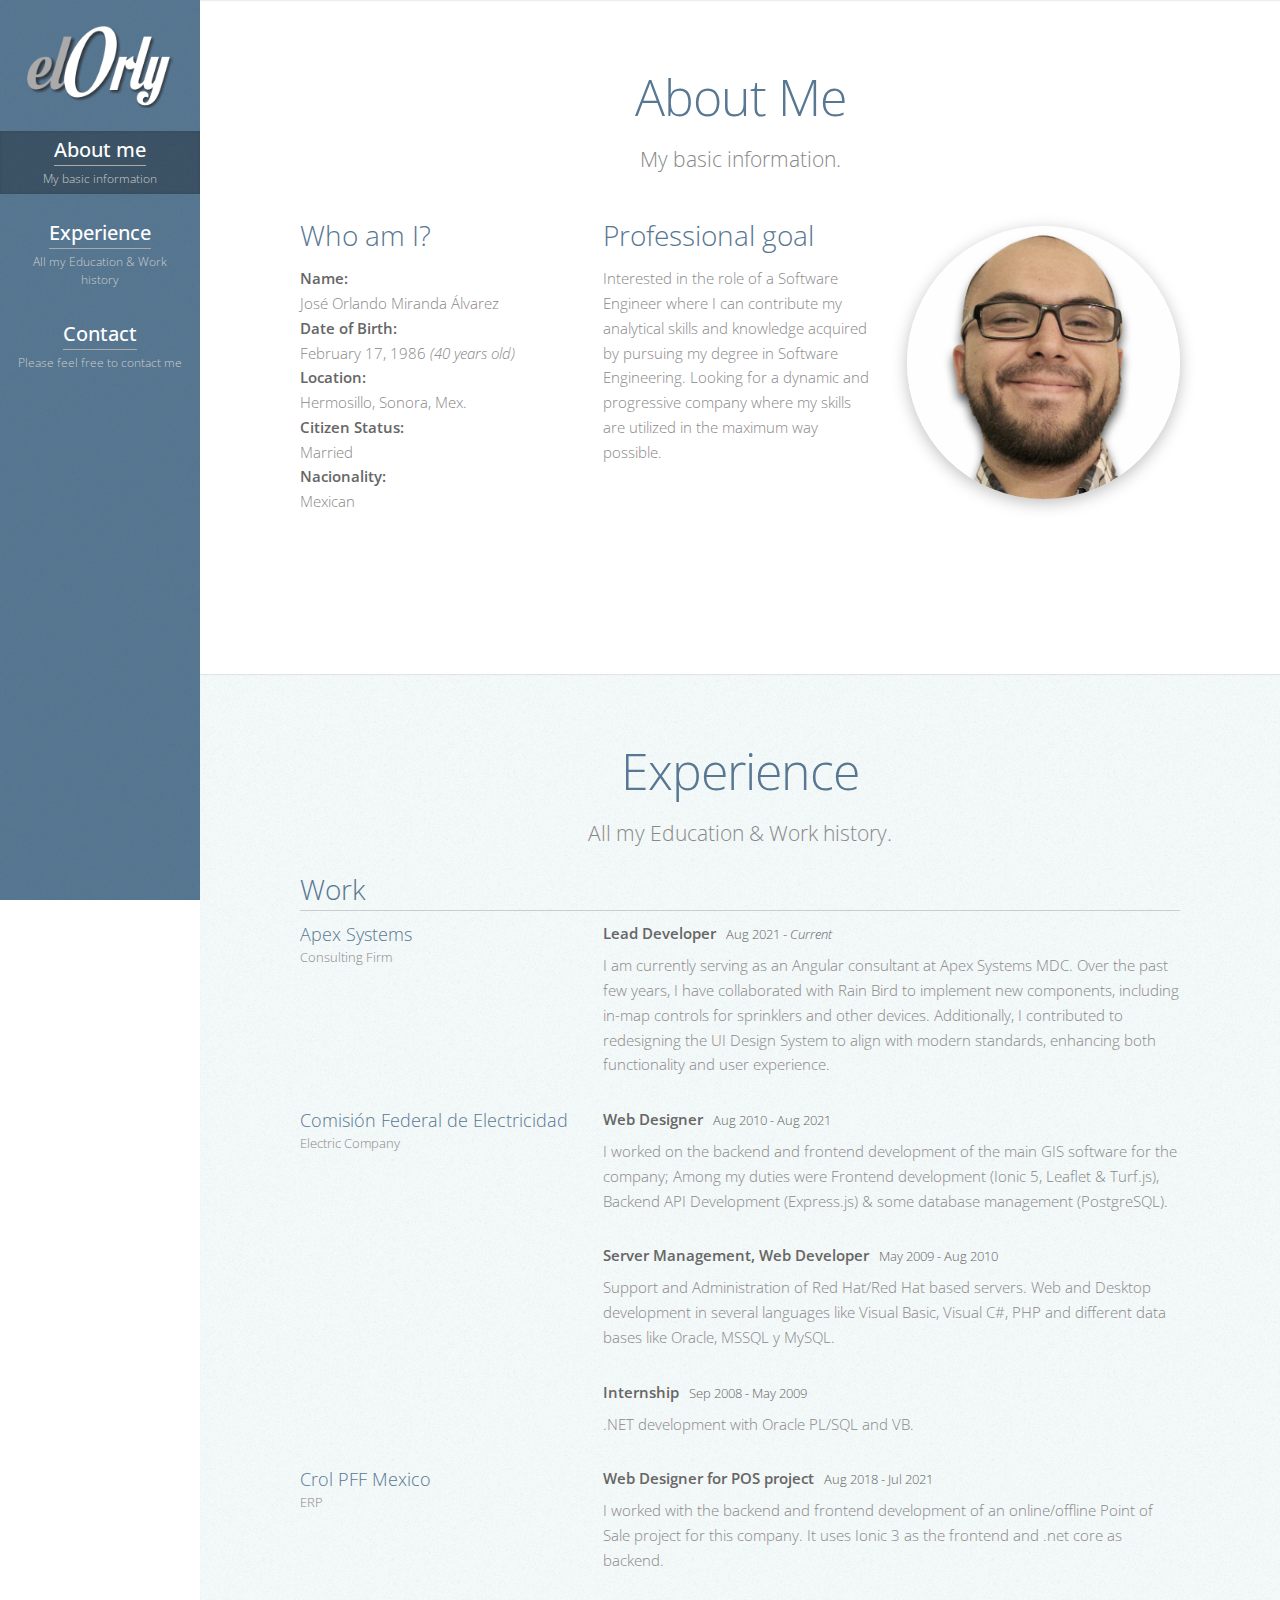
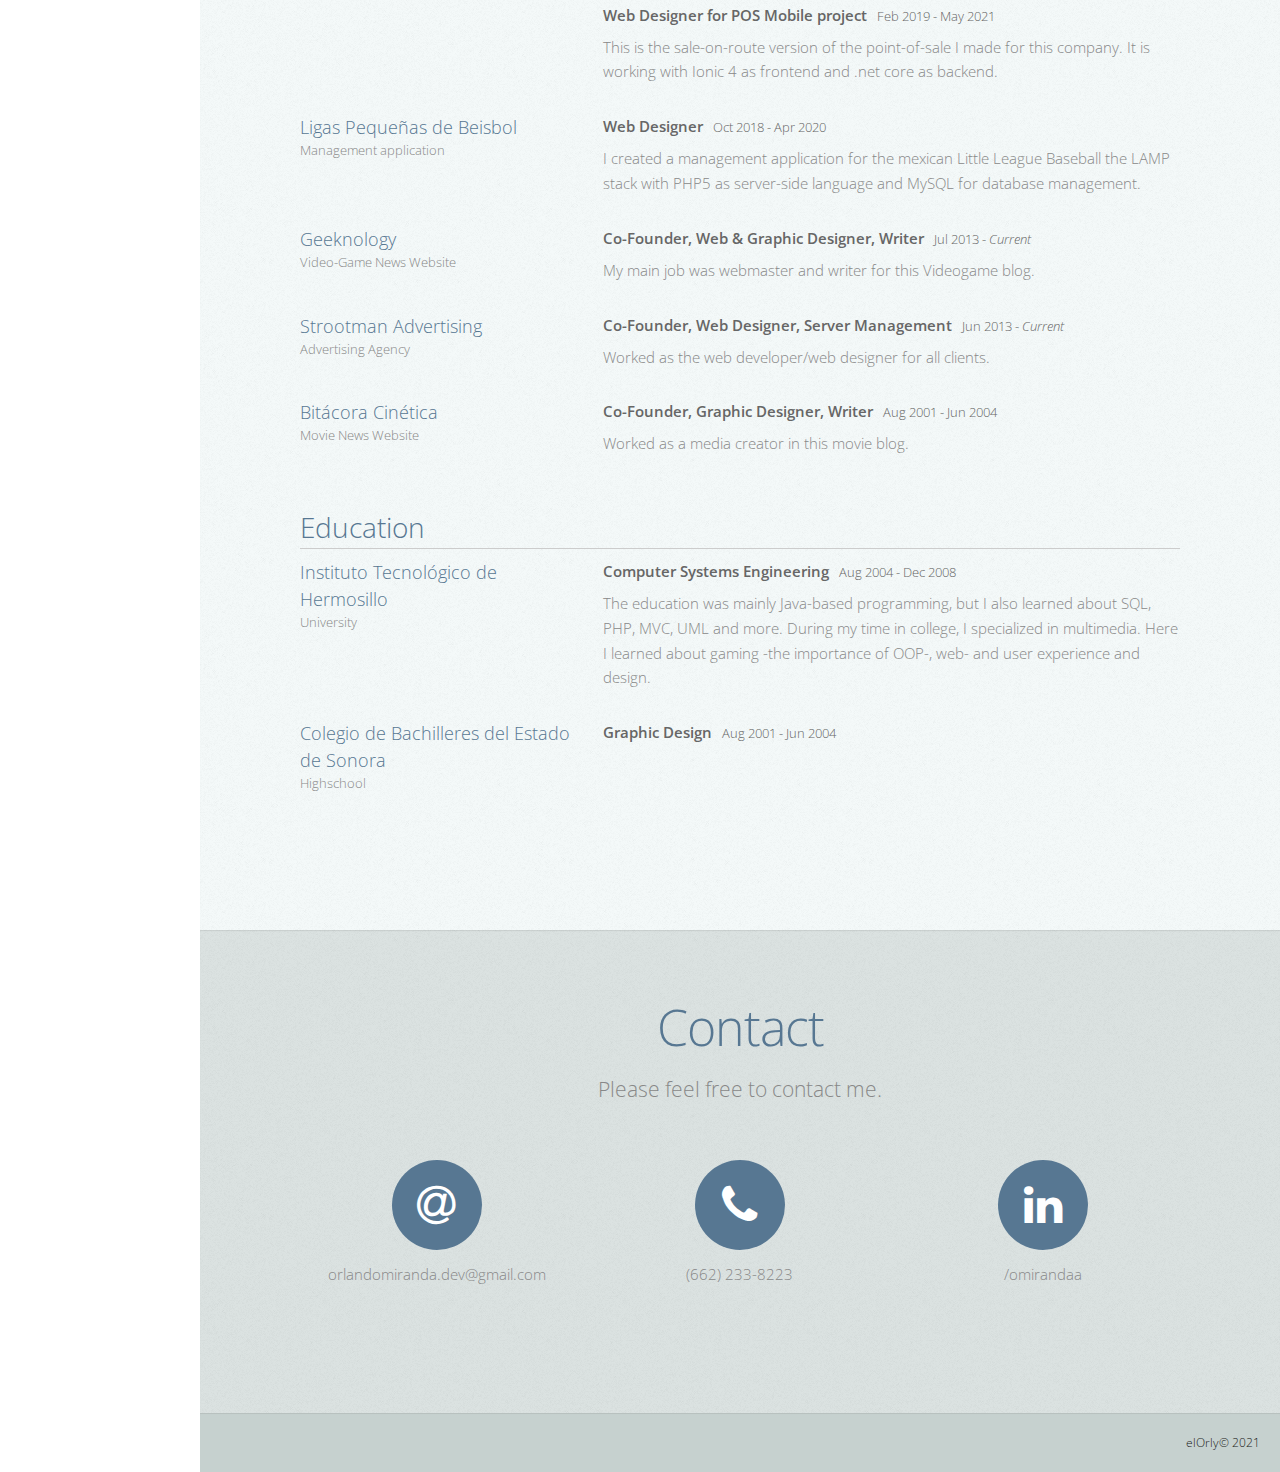
<file: index.html>
<!DOCTYPE HTML>

<html xmlns="http://www.w3.org/1999/xhtml">
<head>
	<title>elOrly | Resume</title>
	
	<meta http-equiv="Content-Type" content="text/html; charset=UTF-8">
    <meta http-equiv="X-UA-Compatible" content="IE=edge,chrome=1">
	<meta http-equiv="Content-Style-Type" content="text/css">
	<meta http-equiv="content-language" content="ES">
	<meta name="description" content="Orlando Miranda | CV">
	<meta name="author" content="Orlando Miranda">
	<meta name="keywords" content="">
    <meta name="copyright" content="">
	<meta name="abstract" content="">
	<meta name="viewport" content="width=device-width, initial-scale=1, maximum-scale=1, user-scalable=no">
	
	<!--Google Fonts-->
	<link href='http://fonts.googleapis.com/css?family=Oswald:400,700,300' rel='stylesheet' type='text/css'>
	<link href='http://fonts.googleapis.com/css?family=Quattrocento' rel='stylesheet' type='text/css'>
	<link href='http://fonts.googleapis.com/css?family=Open+Sans:400,600,700,300' rel='stylesheet' type='text/css'>

	
	<!--[if lte IE 8]><script src="assets/js/html5shiv.js"></script><![endif]-->
	<script src="assets/js/jquery.min.js"></script>
	<script src="assets/js/jquery.parallax-1.1.3.js"></script>
	<script src="assets/js/jquery.appear.js"></script>
	<script src="assets/js/jquery.fancybox.js"></script>
	<script src="assets/plugins/Charts/easyPieChart/jquery.easypiechart.js"></script>
	<script src="assets/plugins/Charts/horizontalBarChart/jquery.horizBarChart.js"></script>
	<script src="assets/plugins/Snapshots/url2img.js"></script>
	<script src="assets/js/init.js"></script>
		
	<!--Plugins CSS-->
	<link rel="stylesheet" href="assets/js/fancybox/jquery.fancybox.css" />
	<link rel="stylesheet" href="assets/css/blu.css" />
	
	<!--Main CSS-->
	<link rel="stylesheet" href="assets/css/bootstrap.min.css" />
	<link rel="stylesheet" href="assets/css/style.css" />
	
		<!--Media queries-->
		<link rel="stylesheet" media='screen and (max-width: 467px)' href="assets/css/style-2xs.css"/>
		<link rel="stylesheet" media='screen and (min-width: 468px) and (max-width: 767px)' href="assets/css/style-xs.css"/>
		<link rel="stylesheet" media='screen and (min-width: 768px) and (max-width: 991px)' href="assets/css/style-sm.css"/>
		<link rel="stylesheet" media='screen and (min-width: 992px) and (max-width: 1199px)' href="assets/css/style-md.css"/>
		<link rel="stylesheet" media='screen and (min-width: 1200px)' href="assets/css/style-lg.css" />
	
		<!--[if lte IE 9]><link rel="stylesheet" href="assets/css/ie9.css" /><![endif]-->
		<!--[if lte IE 8]><link rel="stylesheet" href="assets/css/ie8.css" /><![endif]-->
	</head>
	<body>

		<!-- Header -->
			<div id="header" class="hidden-xs hidden-sm">

				<div class="top">

					<!-- Logo -->
						<div id="logo"></div>

					<!-- Nav -->
						<nav id="nav">
							<ul>
								<li><a href="#about" id="about-link" class=" active">
									<span class="link-top">About me</span>
									<span class="link-bottom">My basic information</span>
								</a></li>
								<li><a href="#experience" id="experience-link">
									<span class="link-top">Experience</span>
									<span class="link-bottom">All my Education & Work history</span>
								</a></li>
								<li><a href="#contact" id="contact-link">
									<span class="link-top">Contact</span>
									<span class="link-bottom">Please feel free to contact me</span>
								</a></li>
							</ul>
						</nav>
						
				</div>
				
				<!-- <div class="bottom">
						<a href="#" class="download-pdf">
							<i class="fa fa-file-text"></i>
							<span>Download Resume</span>
						</a>
				</div> -->
			
			</div>
			
			<div id="header-mobile" class="hidden-md hidden-lg">

				<div class="top">

					<!-- Logo -->
						<div id="logo" class="pull-left"></div>
					
					<!-- Menu button -->					
						<a id="btn-menu" class="pull-right">
							<i class="fa fa-2x fa-caret-down"></i>
						</a>
						
				</div>
				
				<ul id="nav-mobile">
					<li><a href="#main" id="m-about-link" class="active">
						<span>About me</span>
					</a></li>
					<li><a href="#experience" id="m-experience-link">
						<span>Experience</span>
					</a></li>
					<li><a href="#contact" id="m-contact-link">
						<span>Contact</span>
					</a></li>
				</ul>
				
			</div>

		<!-- Main -->
			<div id="main">
			
				<!-- About Me -->
					<section id="about" class="one">
						<div class="container">

							<header>
								<h2>About Me</h2>
							</header>
							<p class="lead">My basic information.</p>
							
							<div class="row">
								<div class="col-sm-4">
									<h3>Who am I?</h3>
									<p>
										<strong>Name:</strong><br>Jos&eacute; Orlando Miranda &Aacute;lvarez<br>
										<strong>Date of Birth:</strong><br><span id="birthday">February 17, 1986</span> <em>(<span id="age"></span>)</em><br>
										<strong>Location:</strong><br>Hermosillo, Sonora, Mex.<br>
										<strong>Citizen Status:</strong><br>Married<br>
										<strong>Nacionality:</strong><br>Mexican<br>
									</p>
								</div>
								<div class="col-sm-4">
									<h3>Professional goal</h3>
									<p>Interested in the role of a Software Engineer where I can contribute my analytical skills and knowledge acquired by pursuing my degree in Software Engineering. Looking for a dynamic and progressive company where my skills are utilized in the maximum way possible.</p>
								</div>
								<div class="col-sm-4">
									<div class="fotito-container">
										<div class="fotito"></div>
										<div class="chango"></div>
									</div>
								</div>
							</div>

						</div>
					</section>
					
				<!-- Experience -->
					<section id="experience" class="two">
						<div class="container">

							<header>
								<h2>Experience</h2>
							</header>
							<p class="lead">All my Education & Work history.</p>
							
							<h3>Work</h3>
							<div class="experience row">
								<div class="col-md-4">
									<h4 class="subtitle">Apex Systems</h4>
									<small class="description">Consulting Firm</small>
								</div>
								<div class="col-md-8">
									<p>
										<strong>Lead Developer<small class="period">Aug 2021 - <em>Current</em></small></strong>
										<span class="hidden-xs">
											I am currently serving as an Angular consultant at Apex Systems MDC. Over the past few years, I have collaborated with Rain Bird to implement new components, including in-map controls for sprinklers and other devices. Additionally, I contributed to redesigning the UI Design System to align with modern standards, enhancing both functionality and user experience.
										<span class="experience-details">
										</span>
									</p>
								</div>
							</div>
							<div class="experience row">
								<div class="col-md-4">
									<h4 class="subtitle">Comisi&oacute;n Federal de Electricidad</h4>
									<small class="description">Electric Company</small>
								</div>
								<div class="col-md-8">
									<p>
										<strong>Web Designer<small class="period">Aug 2010 - Aug 2021</small></strong>
										<span class="hidden-xs">
											I worked on the backend and frontend development of the main GIS software for the company; Among my duties were Frontend development (Ionic 5, Leaflet & Turf.js), Backend API Development (Express.js) & some database management (PostgreSQL).
										<span class="experience-details">
										</span>
									</p>
									<p>
										<strong>Server Management, Web Developer<small class="period">May 2009 - Aug 2010</small></strong>
										<span class="hidden-xs">
											Support and Administration of Red Hat/Red Hat based servers.
											Web and Desktop development in several languages like Visual Basic, Visual C#, PHP and different data bases like Oracle, MSSQL y MySQL.
										<span class="experience-details">
										</span>
									</p>
									<p>
										<strong>Internship<small class="period">Sep 2008 - May 2009</small></strong>
										<span class="hidden-xs">
											.NET development with Oracle PL/SQL and VB.
										<span class="experience-details">
										</span>
									</p>
								</div>
							</div>
							<div class="experience row">
								<div class="col-md-4">
									<h4 class="subtitle">Crol PFF Mexico</h4>
									<small class="description">ERP</small>
								</div>
								<div class="col-md-8">
									<p>
										<strong>Web Designer for POS project<small class="period">Aug 2018 - Jul 2021</small></strong>
										<span class="hidden-xs">
											I worked with the backend and frontend development of an online/offline Point of Sale project for this company. It uses Ionic 3 as the frontend and .net core as backend.
										<span class="experience-details">
										</span>
									</p>
									<p>
										<strong>Web Designer for POS Mobile project<small class="period">Feb 2019 - May 2021</small></strong>
										<span class="hidden-xs">
											This is the sale-on-route version of the point-of-sale I made for this company. It is working with Ionic 4 as frontend and .net core as backend.
										<span class="experience-details">
										</span>
									</p>
								</div>
							</div>
							<div class="experience row">
								<div class="col-md-4">
									<h4 class="subtitle">Ligas Pequeñas de Beisbol</h4>
									<small class="description">Management application</small>
								</div>
								<div class="col-md-8">
									<p>
										<strong>Web Designer<small class="period">Oct 2018 - Apr 2020</small></strong>
										<span class="hidden-xs">
											I created a management application for the mexican Little League Baseball the LAMP stack with PHP5‭ ‬as server-side language and MySQL for‭ ‬database management.‭
										<span class="experience-details">
										</span>
									</p>
								</div>
							</div>
							<div class="experience row">
								<div class="col-md-4">
									<h4 class="subtitle">Geeknology</h4>
									<small class="description">Video-Game News Website</small>
								</div>
								<div class="col-md-8">
									<p>
										<strong>Co-Founder, Web & Graphic Designer, Writer<small class="period">Jul 2013 - <em>Current</em></small></strong>
										<span class="hidden-xs">
											My main job was webmaster and writer for this Videogame blog.
										<span class="experience-details">
										</span>
									</p>
								</div>
							</div>
							<div class="experience row">
								<div class="col-md-4">
									<h4 class="subtitle">Strootman Advertising</h4>
									<small class="description">Advertising Agency</small>
								</div>
								<div class="col-md-8">
									<p>
										<strong>Co-Founder, Web Designer, Server Management<small class="period">Jun 2013 - <em>Current</em></small></strong>
										<span class="hidden-xs">
											Worked as the web developer/web designer for all clients.
											<!-- The education was mainly Java-based programming, but I also learned about SQL, PHP, MVC, UML and more. During my time in college, I specialized in multimedia. Here I learned about gaming -the importance of OOP-, web- and user experience and design.				</span> -->
										<span class="experience-details">
										</span>
									</p>
								</div>
							</div>
							<div class="experience row">
								<div class="col-md-4">
									<h4 class="subtitle">Bit&aacute;cora Cin&eacute;tica</h4>
									<small class="description">Movie News Website</small>
								</div>
								<div class="col-md-8">
									<p>
										<strong>Co-Founder, Graphic Designer, Writer<small class="period">Aug 2001 - Jun 2004</small></strong>
										<span class="hidden-xs">
											Worked as a media creator in this movie blog.
											<!-- The education was mainly Java-based programming, but I also learned about SQL, PHP, MVC, UML and more. During my time in college, I specialized in multimedia. Here I learned about gaming -the importance of OOP-, web- and user experience and design.				</span> -->
										<span class="experience-details">
										</span>
									</p>
								</div>
							</div>
							
							<h3>Education</h3>
							<div class="experience row">
								<div class="col-md-4">
									<h4 class="subtitle">Instituto Tecnol&oacute;gico de Hermosillo</h4>
									<small class="description">University</small>
								</div>
								<div class="col-md-8">
									<p>
										<strong>Computer Systems Engineering<small class="period">Aug 2004 - Dec 2008</small></strong>
										<span class="hidden-xs">
											The education was mainly Java-based programming, but I also learned about SQL, PHP, MVC, UML and more. During my time in college, I specialized in multimedia. Here I learned about gaming -the importance of OOP-, web- and user experience and design.				</span>
										<span class="experience-details">
										</span>
									</p>
								</div>
							</div>
							<div class="experience row">
								<div class="col-md-4">
									<h4 class="subtitle">Colegio de Bachilleres del Estado de Sonora</h4>
									<small class="description">Highschool</small>
								</div>
								<div class="col-md-8">
									<p>
										<strong>Graphic Design<small class="period">Aug 2001 - Jun 2004</small></strong>
										<span class="hidden-xs">
											<!-- The education was mainly Java-based programming, but I also learned about SQL, PHP, MVC, UML and more. During my time in college, I specialized in multimedia. Here I learned about gaming -the importance of OOP-, web- and user experience and design.				</span> -->
										<span class="experience-details">
										</span>
									</p>
								</div>
							</div>
							
						</div>
					</section>

				<!-- Contact -->
					<section id="contact" class="five">
						<div class="container">

							<header>
								<h2>Contact</h2>
							</header>
							<p class="lead">Please feel free to contact me.</p>
							
							<div class="row">


								<!-- Link item -->
								<div class="col-md-4 col-sm-6 col-xs-12">
									<div class="element-line">
										<div class="item_bottom" style="opacity: 1; bottom: 0px;">
											<div class="hi-icon-effect-1">
												<a href="https://twitter.com/StrootmanAD" target="_blank"> <i class="hi-icon fa fa-at fa-3x"></i> </a>
											</div>
											<span>orlandomiranda.dev@gmail.com</span>
										</div>
									</div>
								</div>
								<!-- Link item -->

								<!-- Link item -->
								<div class="col-md-4 col-sm-6 col-xs-12">
									<div class="element-line">
										<div class="item_top" style="opacity: 1; top: 0px;">
											<div class="hi-icon-effect-1">
												<a href="https://plus.google.com/109905890085687843403/about" target="_blank"> <i class="hi-icon fa fa-phone fa-3x"></i> </a>
											</div>
											<span>(662) 233-8223</span>
										</div>
									</div>
								</div>
								<!-- Link item -->

								<!-- Link item -->
								<div class="col-md-4 col-sm-6 col-xs-12">
									<div class="element-line">
										<div class="item_top" style="opacity: 1; top: 0px;">
											<div class="hi-icon-effect-1">
												<a href="www.linkedin.com/in/omirandaa" target="_blank"> <i class="hi-icon fa fa-linkedin fa-3x"></i> </a>
											</div>
											<span>/omirandaa</span>
										</div>
									</div>
								</div>
								<!-- Link item -->

								<!-- Link item -->
								<!-- <div class="col-md-3 col-sm-3 col-xs-6">
									<div class="element-line">
										<div class="item_bottom" style="opacity: 1; bottom: 0px;">
											<div class="hi-icon-effect-1">
												<a href="https://es.foursquare.com/v/strootman-advertising/53937a9a498e57e156818ad7" target="_blank"> <i class="hi-icon fa fa-at fa-3x"></i> </a>
											</div>
											<span>Mail</span>
										</div>
									</div>
								</div> -->
								<!-- Link item -->

							</div>
							
						</div>
					</section>
			
			</div>

		<!-- Footer -->
			<div id="footer">
				
					<div class="copyright">
						<ul class="menu">
							<li>elOrly&copy; 2021</li>
						</ul>
					</div>
				
			</div>

	</body>
</html>
</file>
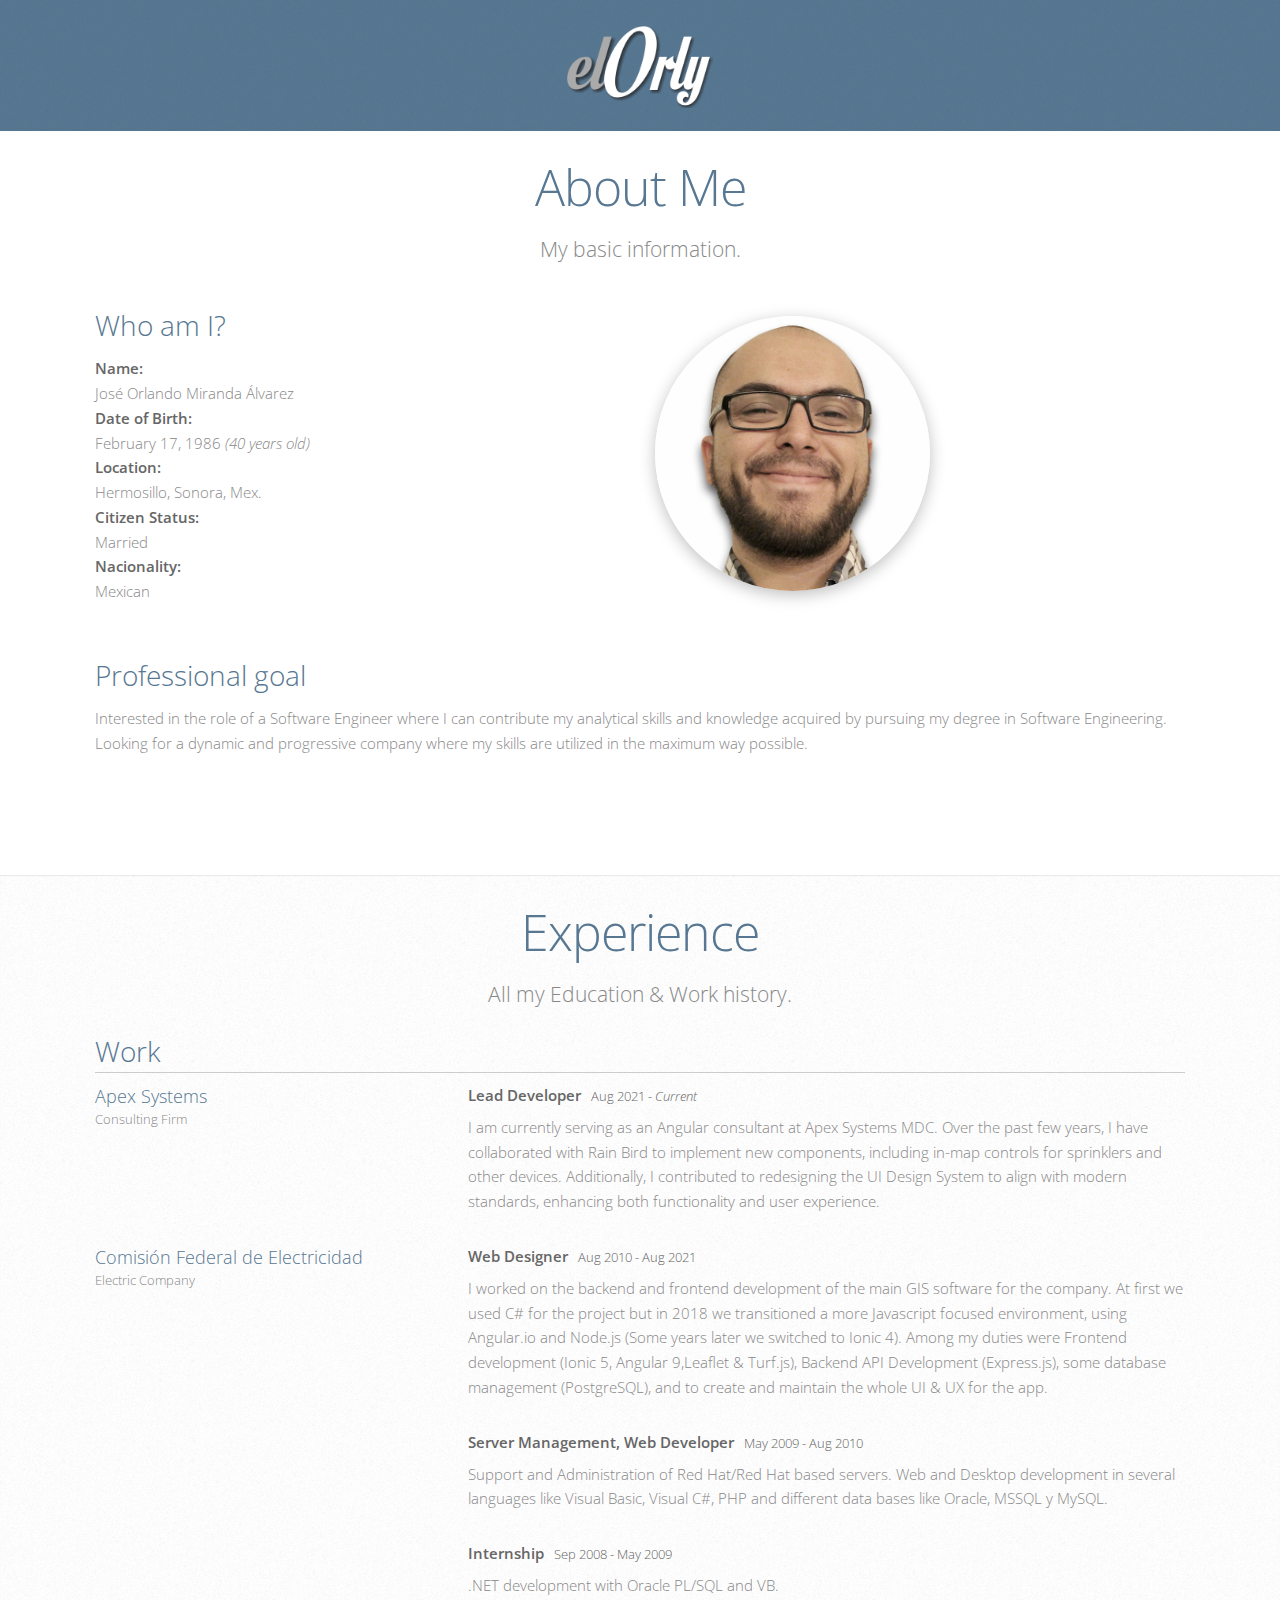
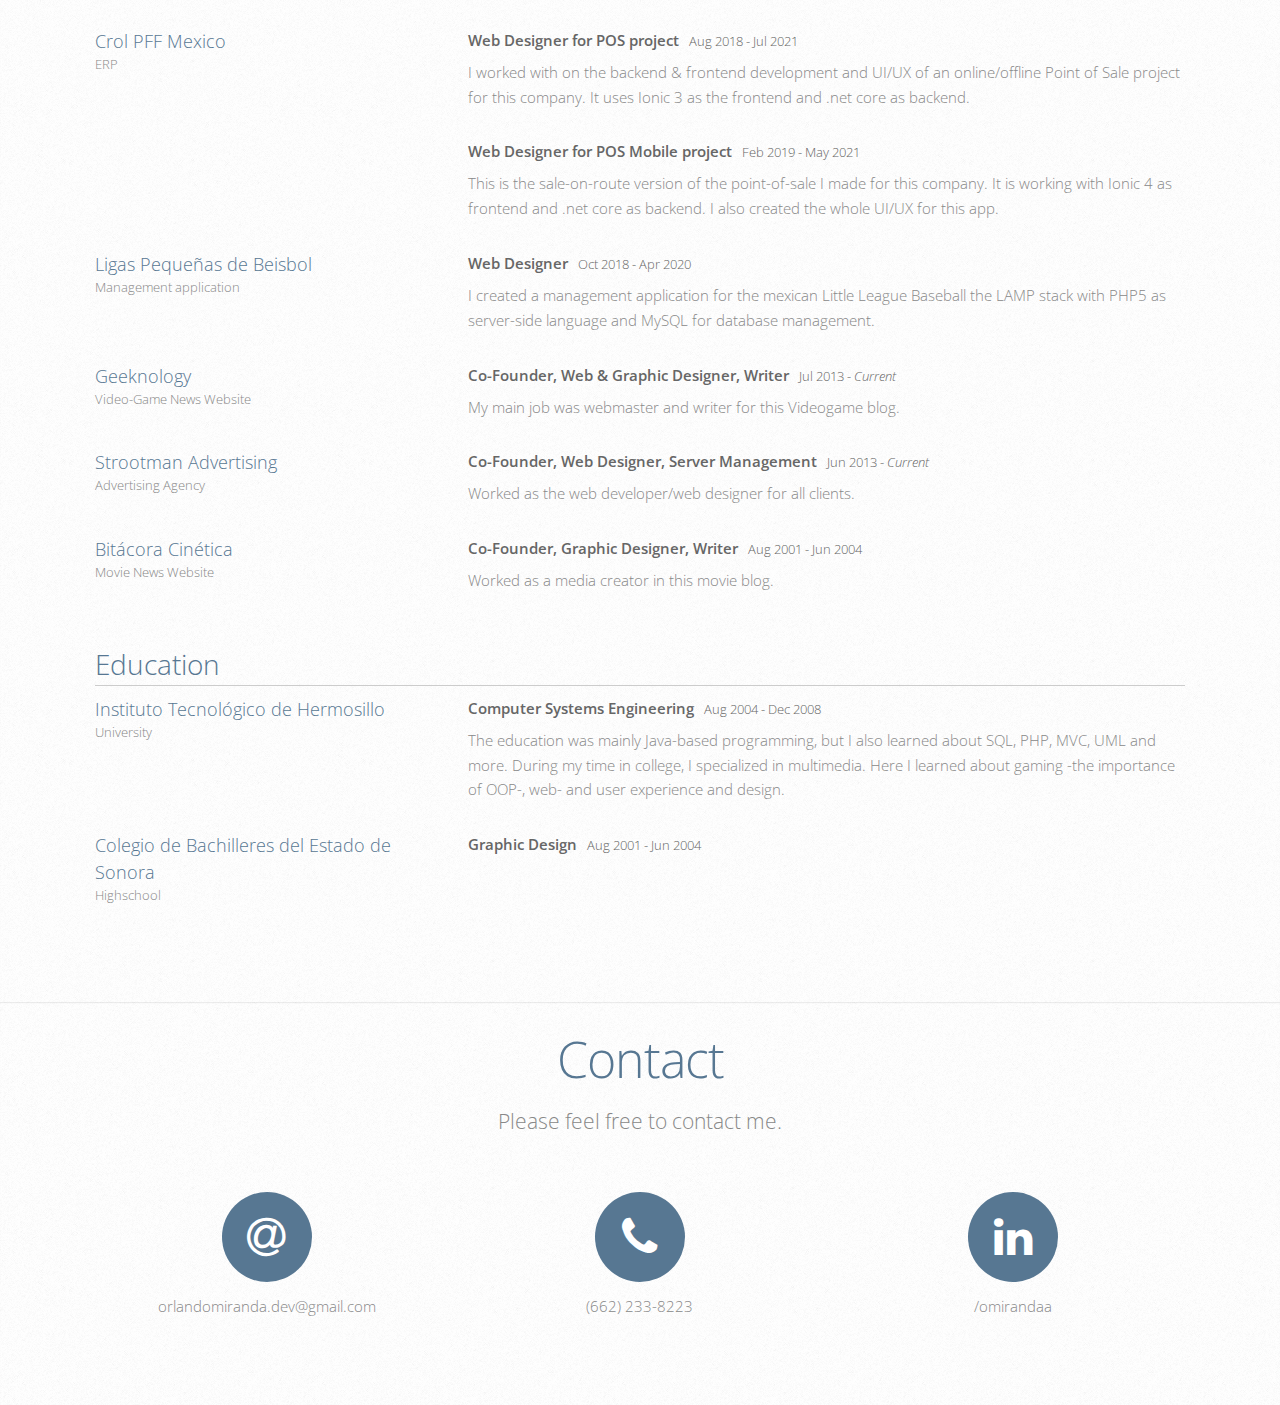
<file: pdf.html>
<!DOCTYPE HTML>

<html xmlns="http://www.w3.org/1999/xhtml">
<head>
	<title>elOrly | Resume</title>
	
	<meta http-equiv="Content-Type" content="text/html; charset=UTF-8">
  <meta http-equiv="X-UA-Compatible" content="IE=edge,chrome=1">
	<meta http-equiv="Content-Style-Type" content="text/css">
	<meta http-equiv="content-language" content="ES">
	<meta name="description" content="Orlando Miranda | CV">
	<meta name="author" content="Orlando Miranda">
	<meta name="keywords" content="">
  <meta name="copyright" content="">
	<meta name="abstract" content="">
	<meta name="viewport" content="width=device-width, initial-scale=1, maximum-scale=1, user-scalable=no">
	
	<!--Google Fonts-->
	<link href='http://fonts.googleapis.com/css?family=Oswald:400,700,300' rel='stylesheet' type='text/css'>
	<link href='http://fonts.googleapis.com/css?family=Quattrocento' rel='stylesheet' type='text/css'>
	<link href='http://fonts.googleapis.com/css?family=Open+Sans:400,600,700,300' rel='stylesheet' type='text/css'>

	
	<!--[if lte IE 8]><script src="assets/js/html5shiv.js"></script><![endif]-->
	<script src="assets/js/jquery.min.js"></script>
	<script src="assets/js/jquery.parallax-1.1.3.js"></script>
	<script src="assets/js/jquery.appear.js"></script>
	<script src="assets/js/jquery.fancybox.js"></script>
	<script src="assets/plugins/Charts/easyPieChart/jquery.easypiechart.js"></script>
	<script src="assets/plugins/Charts/horizontalBarChart/jquery.horizBarChart.js"></script>
	<script src="assets/plugins/Snapshots/url2img.js"></script>
	<script src="assets/js/init.js"></script>
		
	<!--Plugins CSS-->
	<link rel="stylesheet" href="assets/js/fancybox/jquery.fancybox.css" />
	<link rel="stylesheet" href="assets/css/blu.css" />
	
	<!--Main CSS-->
	<link rel="stylesheet" href="assets/css/bootstrap.min.css" />
	<link rel="stylesheet" href="assets/css/style.css" />
	
		<!--Media queries-->
		<!-- <link rel="stylesheet" media='screen and (max-width: 467px)' href="assets/css/style-2xs.css"/>
		<link rel="stylesheet" media='screen and (min-width: 468px) and (max-width: 767px)' href="assets/css/style-xs.css"/>
		<link rel="stylesheet" media='screen and (min-width: 768px) and (max-width: 991px)' href="assets/css/style-sm.css"/>
		<link rel="stylesheet" media='screen and (min-width: 992px) and (max-width: 1199px)' href="assets/css/style-md.css"/>
		<link rel="stylesheet" media='screen and (min-width: 1200px)' href="assets/css/style-lg.css" /> -->
	
		<!--[if lte IE 9]><link rel="stylesheet" href="assets/css/ie9.css" /><![endif]-->
		<!--[if lte IE 8]><link rel="stylesheet" href="assets/css/ie8.css" /><![endif]-->
	</head>
	<body>

		<!-- Header -->
			
			<div id="header-mobile" style="position:absolute;">

				<div class="top text-center">
					<!-- Logo -->
          <div id="logo"></div>
				</div>
				
			</div>

		<!-- Main -->
			<div id="main" style="margin-left: 0;">
			
				<!-- About Me -->
					<section id="about" class="one" style="margin-top: 130px; page-break-after: always;">
						<div class="container">

							<header>
								<h2>About Me</h2>
							</header>
							<p class="lead">My basic information.</p>
							
							<div class="row">
								<div class="col-xs-6">
									<h3>Who am I?</h3>
									<p>
										<strong>Name:</strong><br>Jos&eacute; Orlando Miranda &Aacute;lvarez<br>
										<strong>Date of Birth:</strong><br><span id="birthday">February 17, 1986</span> <em>(<span id="age"></span>)</em><br>
										<strong>Location:</strong><br>Hermosillo, Sonora, Mex.<br>
										<strong>Citizen Status:</strong><br>Married<br>
										<strong>Nacionality:</strong><br>Mexican<br>
									</p>
								</div>
								<div class="col-xs-6">
									<div class="fotito-container">
										<div class="fotito"></div>
										<div class="chango"></div>
									</div>
								</div>
								<div class="col-xs-12">
									<h3>Professional goal</h3>
									<p>Interested in the role of a Software Engineer where I can contribute my analytical skills and knowledge acquired by pursuing my degree in Software Engineering. Looking for a dynamic and progressive company where my skills are utilized in the maximum way possible.</p>
								</div>
							</div>

						</div>
					</section>
					
				<!-- Experience -->
					<section id="experience" class="two" style="background-color: white; page-break-after: always;">
						<div class="container">

							<header>
								<h2>Experience</h2>
							</header>
							<p class="lead">All my Education & Work history.</p>
							
							<h3>Work</h3>
							<div class="experience row">
								<div class="col-md-4">
									<h4 class="subtitle">Apex Systems</h4>
									<small class="description">Consulting Firm</small>
								</div>
								<div class="col-md-8">
									<p>
										<strong>Lead Developer<small class="period">Aug 2021 - <em>Current</em></small></strong>
										<span>
											I am currently serving as an Angular consultant at Apex Systems MDC. Over the past few years, I have collaborated with Rain Bird to implement new components, including in-map controls for sprinklers and other devices. Additionally, I contributed to redesigning the UI Design System to align with modern standards, enhancing both functionality and user experience.
										<span class="experience-details">
										</span>
									</p>
								</div>
							</div>
							<div class="experience row">
								<div class="col-md-4">
									<h4 class="subtitle">Comisi&oacute;n Federal de Electricidad</h4>
									<small class="description">Electric Company</small>
								</div>
								<div class="col-md-8">
									<p>
										<strong>Web Designer<small class="period">Aug 2010 - Aug 2021</small></strong>
										<span>
											I worked on the backend and frontend development of the main GIS software for the company.
											At first we used C# for the project but in 2018 we transitioned a more Javascript focused environment, using Angular.io and Node.js (Some years later we switched to Ionic 4).
											Among my duties were Frontend development (Ionic 5, Angular 9,Leaflet & Turf.js), Backend API Development (Express.js), some database management (PostgreSQL),
											and to create and maintain the whole UI & UX for the app.
										<span class="experience-details">
										</span>
									</p>
									<p>
										<strong>Server Management, Web Developer<small class="period">May 2009 - Aug 2010</small></strong>
										<span>
											Support and Administration of Red Hat/Red Hat based servers.
											Web and Desktop development in several languages like Visual Basic, Visual C#, PHP and different data bases like Oracle, MSSQL y MySQL.
										<span class="experience-details">
										</span>
									</p>
									<p>
										<strong>Internship<small class="period">Sep 2008 - May 2009</small></strong>
										<span>
											.NET development with Oracle PL/SQL and VB.
										<span class="experience-details">
										</span>
									</p>
								</div>
							</div>
							<div class="experience row">
								<div class="col-md-4">
									<h4 class="subtitle">Crol PFF Mexico</h4>
									<small class="description">ERP</small>
								</div>
								<div class="col-md-8">
									<p>
										<strong>Web Designer for POS project<small class="period">Aug 2018 - Jul 2021</small></strong>
										<span>
											I worked with on the backend & frontend development and UI/UX of an online/offline Point of Sale project for this company. It uses Ionic 3 as the frontend and .net core as backend.
										<span class="experience-details">
										</span>
									</p>
									<p>
										<strong>Web Designer for POS Mobile project<small class="period">Feb 2019 - May 2021</small></strong>
										<span>
											This is the sale-on-route version of the point-of-sale I made for this company. It is working with Ionic 4 as frontend and .net core as backend. I also created the whole UI/UX for this app.
										<span class="experience-details">
										</span>
									</p>
								</div>
							</div>
							<div class="experience row">
								<div class="col-md-4">
									<h4 class="subtitle">Ligas Pequeñas de Beisbol</h4>
									<small class="description">Management application</small>
								</div>
								<div class="col-md-8">
									<p>
										<strong>Web Designer<small class="period">Oct 2018 - Apr 2020</small></strong>
										<span>
											I created a management application for the mexican Little League Baseball the LAMP stack with PHP5‭ ‬as server-side language and MySQL for‭ ‬database management.‭
										<span class="experience-details">
										</span>
									</p>
								</div>
							</div>
							<div class="experience row">
								<div class="col-md-4">
									<h4 class="subtitle">Geeknology</h4>
									<small class="description">Video-Game News Website</small>
								</div>
								<div class="col-md-8">
									<p>
										<strong>Co-Founder, Web & Graphic Designer, Writer<small class="period">Jul 2013 - <em>Current</em></small></strong>
										<span>
											My main job was webmaster and writer for this Videogame blog.
										<span class="experience-details">
										</span>
									</p>
								</div>
							</div>
							<div class="experience row">
								<div class="col-md-4">
									<h4 class="subtitle">Strootman Advertising</h4>
									<small class="description">Advertising Agency</small>
								</div>
								<div class="col-md-8">
									<p>
										<strong>Co-Founder, Web Designer, Server Management<small class="period">Jun 2013 - <em>Current</em></small></strong>
										<span>
											Worked as the web developer/web designer for all clients.
											<!-- The education was mainly Java-based programming, but I also learned about SQL, PHP, MVC, UML and more. During my time in college, I specialized in multimedia. Here I learned about gaming -the importance of OOP-, web- and user experience and design.				</span> -->
										<span class="experience-details">
										</span>
									</p>
								</div>
							</div>
							<div class="experience row">
								<div class="col-md-4">
									<h4 class="subtitle">Bit&aacute;cora Cin&eacute;tica</h4>
									<small class="description">Movie News Website</small>
								</div>
								<div class="col-md-8">
									<p>
										<strong>Co-Founder, Graphic Designer, Writer<small class="period">Aug 2001 - Jun 2004</small></strong>
										<span>
											Worked as a media creator in this movie blog.
											<!-- The education was mainly Java-based programming, but I also learned about SQL, PHP, MVC, UML and more. During my time in college, I specialized in multimedia. Here I learned about gaming -the importance of OOP-, web- and user experience and design.				</span> -->
										<span class="experience-details">
										</span>
									</p>
								</div>
							</div>
							
							<h3>Education</h3>
							<div class="experience row">
								<div class="col-md-4">
									<h4 class="subtitle">Instituto Tecnol&oacute;gico de Hermosillo</h4>
									<small class="description">University</small>
								</div>
								<div class="col-md-8">
									<p>
										<strong>Computer Systems Engineering<small class="period">Aug 2004 - Dec 2008</small></strong>
										<span>
											The education was mainly Java-based programming, but I also learned about SQL, PHP, MVC, UML and more. During my time in college, I specialized in multimedia. Here I learned about gaming -the importance of OOP-, web- and user experience and design.				</span>
										<span class="experience-details">
										</span>
									</p>
								</div>
							</div>
							<div class="experience row">
								<div class="col-md-4">
									<h4 class="subtitle">Colegio de Bachilleres del Estado de Sonora</h4>
									<small class="description">Highschool</small>
								</div>
								<div class="col-md-8">
									<p>
										<strong>Graphic Design<small class="period">Aug 2001 - Jun 2004</small></strong>
										<span>
											<!-- The education was mainly Java-based programming, but I also learned about SQL, PHP, MVC, UML and more. During my time in college, I specialized in multimedia. Here I learned about gaming -the importance of OOP-, web- and user experience and design.				</span> -->
										<span class="experience-details">
										</span>
									</p>
								</div>
							</div>
							
						</div>
					</section>

				<!-- Contact -->
					<section id="contact" class="five" style="background-color: white;">
						<div class="container">

							<header>
								<h2>Contact</h2>
							</header>
							<p class="lead">Please feel free to contact me.</p>
							
							<div class="row">

								<!-- Link item -->
								<div class="col-xs-4">
									<div class="element-line">
										<div class="item_bottom" style="opacity: 1; bottom: 0px;">
											<div class="hi-icon-effect-1">
												<i class="hi-icon fa fa-at fa-3x"></i>
											</div>
											<span>orlandomiranda.dev@gmail.com</span>
										</div>
									</div>
								</div>
								<!-- Link item -->

								<!-- Link item -->
								<div class="col-xs-4">
									<div class="element-line">
										<div class="item_top" style="opacity: 1; top: 0px;">
											<div class="hi-icon-effect-1">
												<i class="hi-icon fa fa-phone fa-3x"></i>
											</div>
											<span>(662) 233-8223</span>
										</div>
									</div>
								</div>
								<!-- Link item -->

								<!-- Link item -->
								<div class="col-xs-4">
									<div class="element-line">
										<div class="item_top" style="opacity: 1; top: 0px;">
											<div class="hi-icon-effect-1">
												<i class="hi-icon fa fa-linkedin fa-3x"></i>
											</div>
											<span>/omirandaa</span>
										</div>
									</div>
								</div>
								<!-- Link item -->

								<!-- Link item -->
								<!-- <div class="col-xs-4">
									<div class="element-line">
										<div class="item_bottom" style="opacity: 1; bottom: 0px;">
											<div class="hi-icon-effect-1">
												<a href="#" target="_blank"> <i class="hi-icon fa fa-at fa-3x"></i> </a>
											</div>
											<span>Mail</span>
										</div>
									</div>
								</div> -->
								<!-- Link item -->

							</div>
							
						</div>
					</section>
			
			</div>


	</body>
</html>
</file>
<file: assets/css/blu.css>
a, .section-title h1 i, .pricing-box li h1, .slide-content h1 strong, .timeline-content #timeline .post-body .blog-title h1 a:hover, .service-items a:hover, .service-items a:hover h3, .form-group label.error, .blog-content a:hover, .panel-group .panel-heading a, .panel-group .panel-heading a:hover, .media .media-body .lead {
	color: #577792;
}/* COLOR STANDARD */

.section-title .lead strong, .progress .progress-bar, .nav-tabs > li > a, .parallax-box a:hover, .pager .puls > a:hover, .pricing-box .pricing-featured li.price-row, .pager .pagination li a:hover, .widget .widget-tag li a:hover, .hi-icon-effect-1 .hi-icon, .mybutton a span, .mybutton button span, .csstransforms3d .mybutton a:hover span::before, .csstransforms3d .mybutton button:hover span::before, .mybutton2 a span, .mybutton2 button span{
	background: #577792;
}/* BACKGROUND STANDARD COLOR */

.nav-tabs > li > a, .form-group .form-control.error, .form-group .form-control.error:focus {
	border-color: #577792;
}/* BORDER STANDARD COLOR */

.hi-icon-effect-1 .hi-icon:after {
	box-shadow: 0 0 0 4px #577792;
}/* BOX-SHADOW STANDARD COLOR */

.no-touch .hi-icon-effect-1 .hi-icon:hover {
	background: rgba(0,152,249,1);
}/* BACKGROUND STANDARD COLOR(RGBA) */

.parallax-box a:hover p, .parallax-background-color p {
	color: #96cef2;
}/* COLOR LIGHT */

.csstransforms3d .mybutton a span::before, .csstransforms3d .mybutton button span::before, .mybutton2 a::before {
	background: #006db2;
}/* BACKGROUND DARK COLOR */
.pricing-box .pricing-featured li.price-row span {
	color: #006db2;
}/* DARK COLOR */

.parallax-background-color {
	background: rgba(0,109,178,0.9);
}/* DARK BACKGROUND COLOR(RGBA) */
</file>
<file: assets/css/style-2xs.css>
/*********************************************************************************/
/* Basic                                                                         */
/*********************************************************************************/

	body,input,textarea,select
	{
		font-size: 14px;
	}

	h2
	{
		font-size: 36px;
		letter-spacing: 0;
		font-weight: 300;
	}
	
/*********************************************************************************/
/* Header                                                                        */
/*********************************************************************************/
	
	#logo {
		margin: 10px 20px;
		width:75px;
		height: 40px;
		cursor: default;
		display:block;
		background:transparent url('images/logo-alt.png') no-repeat 50% 50%;
		background-size:contain;
	}
		
		
/*********************************************************************************/
/* Footer                                                                        */
/*********************************************************************************/
	
	#footer
	{
		margin-left: 0;
	}
	
	
/*********************************************************************************/
/* Main                                                                          */
/*********************************************************************************/

	#main
	{
		padding-top:60px;
		margin-left: 0;
	}
	
		#main > section
		{
			padding: 2em 0 2em 0;
		}
	
			.fotito-container {
				margin:0 auto;
			}
			
		.element-line {
			width:100% !important;
		}
</file>
<file: assets/css/style-xs.css>
/*********************************************************************************/
/* Basic                                                                         */
/*********************************************************************************/

	body,input,textarea,select
	{
		font-size: 14px;
	}

	h2
	{
		font-size: 36px;
		letter-spacing: 0;
		font-weight: 300;
	}
	
/*********************************************************************************/
/* Header                                                                        */
/*********************************************************************************/
	
	#logo {
		margin: 10px 20px;
		width:75px;
		height: 40px;
		cursor: default;
		display:block;
		background:transparent url('images/logo-alt.png') no-repeat 50% 50%;
		background-size:contain;
	}
		
		
/*********************************************************************************/
/* Footer                                                                        */
/*********************************************************************************/
	
	#footer
	{
		margin-left: 0;
	}
	
	
/*********************************************************************************/
/* Main                                                                          */
/*********************************************************************************/

	#main
	{
		padding-top:60px;
		margin-left: 0;
	}
	
		#main > section
		{
			padding: 2em 0 2em 0;
		}
	
			.fotito-container {
				margin:0 auto;
			}
</file>
<file: assets/css/style-sm.css>
/*********************************************************************************/
/* Basic                                                                         */
/*********************************************************************************/

	body,input,textarea,select
	{
		/*font-size: 12px;*/
	}

	h2
	{
	}

		h2 br
		{
			display: none;
		}

	.container
	{
		padding: 0 40px;
	}

	/* Item */
	
		.item
		{
			margin-bottom: 15px;
		}

/*********************************************************************************/
/* Header                                                                        */
/*********************************************************************************/

	#header
	{
		position: relative;
		width: 100%;
		background: none !important;
		box-shadow: none !important;
	}
	
		#header .top
		{
			position: relative;
		}
	
		#header .bottom
		{
			border-top: solid 1px rgba(255,255,255,0.05);
			box-shadow: 0 -1px 0 0 rgba(0,0,0,0.15);
			padding-top: 2em;
			margin-top: 1em;
			position: relative;
		}
	
	#logo {
		margin: 10px 20px;
		width:75px;
		height: 40px;
		cursor: default;
		display:block;
		background:transparent url('images/logo-alt.png') no-repeat 50% 50%;
		background-size:contain;
	}

	#nav
	{
	}
	
		#nav ul
		{
		}
		
			#nav ul li
			{
			}
			
				#nav ul li a
				{
					padding: 0.5em 1.25em 0.5em 1.25em;
				}

/*********************************************************************************/
/* Footer                                                                        */
/*********************************************************************************/
	
	#footer
	{
		margin-left: 0;
	}

/*********************************************************************************/
/* Main                                                                          */
/*********************************************************************************/

	#main
	{
		padding-top:60px;
		margin-left: 0;
	}
	
		.fotito-container {
			margin:0 auto;
		}

/*********************************************************************************/
/* Side Panel                                                                    */
/*********************************************************************************/

	#sidePanel
	{
		background: url("images/overlay.png") repeat scroll 0 0 #eadcbd;
		box-shadow: inset -0.25em 0 0.25em 0 rgba(0,0,0,0.125);
	}

	#sidePanelToggle
	{
	}
	
		#sidePanelToggle .toggle
		{
			position: absolute;
			left: 0;
			top: 0;
			width: 100%;
			height: 100%;
			background: rgba(128,136,144,0.5) url('images/toggle.svg') center center no-repeat;
			border-radius: 0.35em;
			margin: 0.25em;
		}
</file>
<file: assets/css/style-md.css>
/*********************************************************************************/
/* Basic                                                                         */
/*********************************************************************************/

	body,input,textarea,select
	{
		/*font-size: 16pt;*/
	}

	.container
	{
		padding: 0 40px;
		width: 778px;
	}

	/* Lists */

		ul.icons
		{
		}	
		
			ul.icons li
			{
			}

			ul.icons li a
			{
				/*width: 1.75em;*/
			}

	/* Item */
	
		.item
		{
			/*margin-bottom: 20px;*/
		}

/*********************************************************************************/
/* Header                                                                        */
/*********************************************************************************/

	#header
	{
		width: 200px;
	}

	#logo
	{
		width:200px;
		height:59px;
	}
	
		#logo .image
		{
			position: relative;
			margin: 0 0 0.5em 0;
		}

/*********************************************************************************/
/* Footer                                                                        */
/*********************************************************************************/

	#footer
	{
		margin-left: 200px;
	}

/*********************************************************************************/
/* Main                                                                          */
/*********************************************************************************/

	#main
	{
		margin-left: 200px;
	}
	
	.barchart { width: 90% }
</file>
<file: assets/css/style-lg.css>
/*********************************************************************************/
/* Basic                                                                         */
/*********************************************************************************/

	body,input,textarea,select
	{
		/*font-size: 17pt;*/
	}

	.container
	{
		padding: 0 40px;
		width: 824px;
	}
	
/*********************************************************************************/
/* Header                                                                        */
/*********************************************************************************/

	#header
	{
		width: 200px;
	}
	
/*********************************************************************************/
/* Footer                                                                        */
/*********************************************************************************/

	#footer
	{
		margin-left: 200px;
	}
	
/*********************************************************************************/
/* Main                                                                          */
/*********************************************************************************/

	#main
	{
		margin-left: 200px;
	}

/*********************************************************************************/
/* Container                                                                     */
/*********************************************************************************/
	
	.container {
		width: 960px;
		padding: 40px;
	}
</file>
<file: assets/css/ie9.css>
/*********************************************************************************/
/* Basic                                                                         */
/*********************************************************************************/

	/* Buttons */
		
		.button
		{
			background-image: url('images/ie9/button.svg');
		}
</file>
<file: assets/css/ie8.css>
/*********************************************************************************/
/* Basic                                                                         */
/*********************************************************************************/

	/* Forms */

		form
		{
		}
		
			form input.text,
			form select,
			form textarea
			{
				-ms-behavior: url('css/PIE.htc');
			}
			
	/* Buttons */
		
		.button
		{
			-ms-behavior: url('css/PIE.htc');
		}
		
/*********************************************************************************/
/* Header                                                                        */
/*********************************************************************************/

	#nav
	{
	}
	
		#nav ul
		{
		}
		
			#nav ul li
			{
			}
			
				#nav ul li a
				{
					color: #888;
				}

					#nav ul li a.active
					{
						background: #1C2022;
					}

/*********************************************************************************/
/* Side Panel                                                                    */
/*********************************************************************************/

	#sidePanelToggle
	{
	}
	
		#sidePanelToggle .toggle
		{
			background-color: #888;
		}
</file>
<file: assets/css/style.css>
@charset 'UTF-8';

/*!
 *  Font Awesome 4.0.3 by @davegandy - http://fontawesome.io - @fontawesome
 *  License - http://fontawesome.io/license (Font: SIL OFL 1.1, CSS: MIT License)
 */
@import "../fonts/font-awesome/css/font-awesome.min.css";

/*********************************************************************************/
/* Basic                                                                         */
/*********************************************************************************/

	body {
		background: #fff;
	}

	@media print {
	  body {
	    zoom: 80%;
	  }
	}

	body,input,textarea,select {
		font-family: 'Open Sans', sans-serif;
		font-size: 15px;
		font-weight: 300;
		line-height: 1.2em;
		color: #888;
	}

	h1,h2,h3,h4,h5,h6 {
		font-weight: 300;
		color: #577792;
		line-height: 1.5em;
	}
	
		h1 a, h2 a, h3 a, h4 a, h5 a, h6 a {
			color: inherit;
			text-decoration: none;
		}

		h1 strong, h2 strong, h3 strong, h4 strong, h5 strong, h6 strong {
			font-weight: 300;
		}
		
		h2 {
			font-size: 50px;
			letter-spacing: -1px;
		}
		
			h2.alt {
				color: #888;
			}
			
			h2.alt strong {
				color: #577792;
			}

		h3 {
			font-size: 28px;
			text-align:left;
		}

	header {
	}

	footer {
		margin: 2em 0 0 0;
	}

	strong, b {
		font-weight: 600;
		color: #666;
	}
	
	em, i {
		font-style: italic;
	}

	a {
		text-decoration: none;
		color: #666;
		-moz-transition: color 0.35s ease-in-out, border-bottom-color 0.35s ease-in-out;
		-webkit-transition: color 0.35s ease-in-out, border-bottom-color 0.35s ease-in-out;
		-o-transition: color 0.35s ease-in-out, border-bottom-color 0.35s ease-in-out;
		-ms-transition: color 0.35s ease-in-out, border-bottom-color 0.35s ease-in-out;
		transition: color 0.35s ease-in-out, border-bottom-color 0.35s ease-in-out;
		outline: 0;
	}

		a:hover {
			/*color: #ad0505;*/
			/*border-bottom-color: rgba(255,255,255,0);*/
		}
	
	ul {
		list-style:none;
		padding:0 !important;
	}
	
	sub {
		position: relative;
		top: 0.5em;
		font-size: 0.8em;
	}
	
	sup {
		position: relative;
		top: -0.5em;
		font-size: 0.8em;
	}
	
	hr {
		border: 0;
		border-top: solid 1px #ddd;
	}
	
	blockquote {
		border-left: solid 0.5em #ddd;
		padding: 1em 0 1em 2em;
		font-style: italic;
	}
	
	p, ul, ol, dl, table {
		margin-bottom: 2em;
	}
	
	p {
		text-align:left;
		line-height: 1.65;
	}
	
	p.lead {
		text-align:center !important;
	}

	br.clear {
		clear: both;
	}

	/* Sections/Articles */
	
		section,
		article {
			margin-bottom: 3em;
		}
		
		section > :last-child,
		article > :last-child,
		section > .container > :last-child,
		article > .container > :last-child {
			margin-bottom: 0;
		}
		
		.container {
			padding: 0 40px;
		}

		section:last-child,
		article:last-child {
			margin-bottom: 0;
		}

		.row > section,
		.row > article {
			margin-bottom: 0;
		}

	/* Images */

		.image {
			display: inline-block;
			border: 0;
		}
		
			.image img {
				display: block;
				width: 100%;
			}
			
			.image.avatar48 {
				width: 48px;
				height: 48px;
				background: #f00;
			}
			
				.image.avatar48 img
				{
					width: 48px;
					height: 48px;
				}

			.image.full {
				display: block;
				width: 100%;
			}
			
			.image.featured {
				display: block;
				width: 350px;
				height: 350px;
				margin: 0 auto 2em;
				border-radius:50%;
			}
			
			.foto-paty {
				background: #ad0505 url('images/paty.png') no-repeat 40% 100%;
				background-size:90% 90%;
			}
			
			.image.left {
				float: left;
				margin: 0 2em 2em 0;
			}
			
			.image.centered {
				display: block;
				margin: 0 0 2em 0;
			}

				.image.centered img
				{
					margin: 0 auto;
					width: auto;
				}

	/* Lists */

		ul.default {
			list-style: disc;
			padding-left: 1em;
		}
		
			ul.default li {
				padding-left: 0.5em;
			}		

		ul.icons {
			cursor: default;
		}	
		
			ul.icons li {
				display: inline-block;
			}
			
				ul.icons a
				{
					display: inline-block;
					width: 2em;
					height: 2em;
					line-height: 2em;
					text-align: center;
					border: 0;
				}

		ul.menu {
			cursor: default;
		}
		
			ul.menu li {
				display: inline-block;
				line-height: 1em;
				border-left: solid 1px rgba(128,128,128,0.35);
				padding: 0 0 0 0.5em;
				margin: 0 0 0 0.5em;
			}
			
			ul.menu li:first-child {
				border-left: 0;
				padding-left: 0;
				margin-left: 0;
			}

		ol.default {
			list-style: decimal;
			padding-left: 1.25em;
		}

			ol.default li {
				padding-left: 0.25em;
			}

	/* Forms */

		form {
		}
		
			form label {
				display: block;
				text-align: left;
				margin-bottom: 0.5em;
			}
		
			form input.text,
			form select,
			form textarea {
				position: relative;
				-webkit-appearance: none;
				display: block;
				border: 0;
				background: #fff;
				background: rgba(255,255,255,0.75);
				width: 100%;
				border-radius: 0.35em;
				padding: 0.75em 1em 0.75em 1em;
				box-shadow: inset 0 0.1em 0.1em 0 rgba(0,0,0,0.05);
				border: solid 1px rgba(0,0,0,0.15);
				-moz-transition: all 0.35s ease-in-out;
				-webkit-transition: all 0.35s ease-in-out;
				-o-transition: all 0.35s ease-in-out;
				-ms-transition: all 0.35s ease-in-out;
				transition: all 0.35s ease-in-out;
			}

				form input.text:hover,
				form select:hover,
				form textarea:hover
				{
				}

				form input.text:focus,
				form select:focus,
				form textarea:focus
				{
					box-shadow: 0 0 2px 1px #8ededc;
					background: #fff;
				}
				
				form textarea
				{
					min-height: 14em;
				}

				form .formerize-placeholder
				{
					color: #555 !important;
				}

				form ::-webkit-input-placeholder
				{
					color: #555 !important;
				}

				form :-moz-placeholder
				{
					color: #555 !important;
				}

				form ::-moz-placeholder
				{
					color: #555 !important;
				}

				form :-ms-input-placeholder
				{
					color: #555 !important;
				}

				form ::-moz-focus-inner
				{
					border: 0;
				}
			
			.fileUpload {
				position: relative;
				overflow: hidden;
				margin:3px 0;
			}
			.fileUpload input.upload {
				position: absolute;
				top: 0;
				right: 0;
				margin: 0;
				padding: 0;
				font-size: 20px;
				cursor: pointer;
				opacity: 0;
				filter: alpha(opacity=0);
			}
			
	/* Tables */
	
		table {
			width: 100%;
		}
		
			table.default {
				width: 100%;
				text-align: left;
			}
			
				table.default tbody tr:nth-child(2n+2)
				{
					background: #f4f4f4;
				}
				
				table.default td
				{
					padding: 0.5em 1em 0.5em 1em;
				}
				
				table.default th
				{
					text-align: left;
					padding: 0.5em 1em 0.5em 1em;
					color: #fff;
					background: #222729 url('images/overlay.png');
				}
			
				table.default thead
				{
					background: #444;
					color: #fff;
				}
				
				table.default tfoot
				{
					background: #eee;
				}
				
				table.default tbody
				{
				}

	/* Buttons */
		
		.button {
			position: relative;
			display: block;
			border-radius: 0.35em;
			color: #fff !important;
			text-decoration: none;
			padding: 0.75em 2.5em 0.75em 2.5em;
			background-color: #ad0505;
			border: 0;
			cursor: pointer;
			background-image: -moz-linear-gradient(top, rgba(0,0,0,0), rgba(0,0,0,0.15)), url('images/overlay.png');
			background-image: -webkit-linear-gradient(top, rgba(0,0,0,0), rgba(0,0,0,0.15)), url('images/overlay.png');
			background-image: -o-linear-gradient(top, rgba(0,0,0,0), rgba(0,0,0,0.15)), url('images/overlay.png');
			background-image: -ms-linear-gradient(top, rgba(0,0,0,0), rgba(0,0,0,0.15)), url('images/overlay.png');
			background-image: linear-gradient(top, rgba(0,0,0,0), rgba(0,0,0,0.15)), url('images/overlay.png');			
			-moz-transition: background-color 0.35s ease-in-out;
			-webkit-transition: background-color 0.35s ease-in-out;
			-o-transition: background-color 0.35s ease-in-out;
			-ms-transition: background-color 0.35s ease-in-out;
			transition: background-color 0.35s ease-in-out;
		}

			.button:hover {
				background-color: #790303;
			}
			
			.button:active {
				background-color: #790303;
			}
		
	/* Item */
	
		.item {
			box-shadow: 0 0.05em 0.15em 0 rgba(0,0,0,0.05);
			margin-bottom: 40px;
		}
		
			.item header {
				background: #fff;
				margin: 0;
				padding: 1em 0 1em 0;
				font-size: 0.8em;
			}

				.item header h3
				{
					font-size: 1em;
				}


/*********************************************************************************/
/* Header                                                                        */
/*********************************************************************************/
	
	#header {
		position: fixed;
		top: 0;
		left: 0;
		width: 200px;
		height: 100%;
		color: #fff;
		background: #577792 url('images/overlay.png');
		text-align: center;
	}
	
		#header .top {
			position: absolute;
			left: 0;
			top: 0;
			width: 100%;
		}
	
		#header .bottom {
			position: absolute;
			left: 0;
			bottom: 0;
			width: 100%;
		}
			
			#header a.download-pdf {
				font-size:14px;
				padding:20px 0;
				display:block;
				color:#fff;
				text-decoration:none;
				background-color:#7a7a7a;
				/*-webkit-box-shadow: inset 0px 10px 15px -8px rgba(0, 0, 0, 0.75);
				-moz-box-shadow:    inset 0px 10px 15px -8px rgba(0, 0, 0, 0.75);
				box-shadow:         inset 0px 10px 15px -8px rgba(0, 0, 0, 0.75);*/
				-webkit-box-shadow: 0px 0px 1px 0px rgba(0, 0, 0, 0.5), 0 0.1em 0.1em 0 rgba(0,0,0,0.025);
				-moz-box-shadow:    0px 0px 1px 0px rgba(0, 0, 0, 0.5), 0 0.1em 0.1em 0 rgba(0,0,0,0.025);
				box-shadow:         0px 0px 1px 0px rgba(0, 0, 0, 0.5), 0 0.1em 0.1em 0 rgba(0,0,0,0.025);
			}
			
			#header a.download-pdf:hover {
				text-decoration:none;
				background-color:#6a6a6a;
			}
			
			#header a.download-pdf i {
				margin-right:5px;
				/*text-shadow: 1px 1px 1px rgba(0, 0, 0, .7);*/
			}
			
			#header a.download-pdf span {
				font-weight:500;
				/*text-shadow: 1px 1px 1px rgba(0, 0, 0, 1);*/
				top: 2px;
				position: relative;
			}
			
			
	#logo {
		position: relative;
		margin: 1.75em auto 1.5em;
		width:150px;
		height: 82px;
		cursor: default;
		display:block;
		background:transparent url('images/logo-alt.png') no-repeat 50% 50% !important;
		background-size: contain !important;
	}
		
	#nav {
	}
	
		#nav ul {
		}
		
			#nav ul li {
				margin-top: 20px;
			}
			
				#nav ul li a
				{
					display: block;
					padding: 10px 0 4px;
					text-decoration: none;
					outline: 0;
					border: 0;
					-moz-transition: none;
					-webkit-transition: none;
					-o-transition: none;
					-ms-transition: none;
					transition: none;
					
				}
				
					#nav ul li a span.link-top
					{
						padding-bottom: 2px;
						color: #fff;
						font-size: 20px;
						font-weight: 500;
						text-align:center;
						border-bottom:1px solid #aaa;
					}
				
					#nav ul li a span.link-bottom
					{
						display: block;
						padding:10px 16px 2px;
						color: #ccc;
						font-size: 12px;
						text-align: center;
					}

					#nav ul li a.active span
					{	
					}

						#nav ul li a.active
						{
							background: rgba(0,0,0,0.30);
							box-shadow: inset 0 0 0.25em 0 rgba(0,0,0,0.125);
							color: #fff;
						}

							#nav ul li a.active span:before
							{
								/*color: #ad0505;
								background-color:#FFF;
								border-radius:50%;*/
							}
							
/*********************************************************************************/
/* Header Mobile                                                                 */
/*********************************************************************************/
	
	#header-mobile {
		position:fixed;
		top:0;
		left:0;
		right:0;
		color: #fff;
		z-index:9999;
		background: #577792 url('images/overlay.png') !important;
	}
	
		#header-mobile #btn-menu {
			padding:16px 20px;
			color:#fff;
		}
	
			#header-mobile #btn-menu:focus,
			#header-mobile #btn-menu.active {
				background: rgba(0,0,0,0.30);
				box-shadow: inset 0 0 0.25em 0 rgba(0,0,0,0.125);
				color: #fff;
			}
			
		#header-mobile #nav-mobile {
			position:fixed;
			top:60px;
			right:0;
			margin:0;
			display:none;
			background: #577792 url('images/overlay.png') !important;
			box-shadow: inset 0 1px 0 0 rgba(0,0,0,0.05), inset 0 0.1em 0.1em 0 rgba(0,0,0,0.025);
		}
		
			#header-mobile #nav-mobile li a {
				display: block;
				padding: 20px 35px;
				text-decoration: none;
				color: #fff;
				text-align:right;
				font-size:16px;
				outline: 0;
				border: 0;
				-moz-transition: none;
				-webkit-transition: none;
				-o-transition: none;
				-ms-transition: none;
				transition: none;
			}
			
				#header-mobile #nav-mobile li a.active {
					background: rgba(0,0,0,0.30);
					box-shadow: inset 0 0 0.25em 0 rgba(0,0,0,0.125);
				}

/*********************************************************************************/
/* Footer                                                                        */
/*********************************************************************************/
	
	#footer {
		margin-left: 200px;
		text-align: right;
		background-color: #c6d1cf;
		padding: 22px 0;
		box-shadow: inset 0 1px 0 0 rgba(0,0,0,0.05), inset 0 0.1em 0.1em 0 rgba(0,0,0,0.025);
		font-size: 12px;
	}

		#footer .copyright {
			line-height: 1.25em;
		}

			#footer .copyright .menu {
				margin: 0;
			}

				#footer .copyright .menu li {
					padding:0 20px;
					color:#222;
				}

/*********************************************************************************/
/* Main                                                                          */
/*********************************************************************************/

	#main {
		margin-left: 200px;
	}
	
		#main > section {
			margin: 0;
			overflow: hidden;
			padding: 0 0 90px;
			box-shadow: inset 0 1px 0 0 rgba(0,0,0,0.05), inset 0 0.1em 0.1em 0 rgba(0,0,0,0.025);
			text-align: center;
			background-image: url('images/overlay.png');
		}
	
			#main  section p strong {
				margin-top:5px;
			}
			
			#main  section p strong:first-child {
				margin-top:0px;
			}
	
		#main > section.one {
			background: #fff;
			padding-top: 0;
		}
			
			#main > section.one .fotito-container {
			
				border-radius: 50%;
				
				box-shadow:         0px 4px 16px 0px rgba(0, 0, 0, 0.25);
			}
	
			#main > section.one .fotito-container .fotito {
				background: url('images/me.jpg') no-repeat !important;
				background-size:cover !important;
				background-position:50%;
				max-width:275px;
				max-height:275px;
				margin-top:32px;
				cursor:pointer;
			
				-webkit-border-radius: 50%;
				-moz-border-radius: 50%;
				border-radius: 50%;
				
				-webkit-transition-property: -webkit-transform;
				-webkit-transition-duration: .1s;

				-moz-transition-property: -moz-transform;
				-moz-transition-duration: .1s;
			}

				#main > section.one .fotito-container:hover .fotito {
					-webkit-animation-name: rotate; 
					-webkit-animation-duration: .7s; 
					-webkit-animation-iteration-count: infinite;
					-webkit-animation-timing-function: linear;

					-moz-animation-name: rotate; 
					-moz-animation-duration: .7s; 
					-moz-animation-iteration-count: infinite;
					-moz-animation-timing-function: linear;
					
					-webkit-animation-delay: 8s;
					animation-delay: 8s;
				
				}

			#main > section.one .fotito-container .chango {
				width:126px;
				height:260px;
				display:block;
				position:fixed;
				left:-126px;
				bottom:0;
				background:transparent url('images/chango.png') no-repeat;
				background-size:contain;
				z-index:9999;
				-webkit-transition: all 1s ease-in-out;
				-moz-transition: all 1s ease-in-out;
				-o-transition: all 1s ease-in-out;
				transition: all 1s ease-in-out;
			}

				#main > section.one .fotito-container:hover .chango{
					left:0;
					-webkit-transition: all 2s ease-in-out;
					-moz-transition: all 2s ease-in-out;
					-o-transition: all 2s ease-in-out;
					transition: all 2s ease-in-out;
					
					-webkit-transition-delay: 12s;
					transition-delay: 12s;
				}
	
			@-webkit-keyframes rotate {
				from {-webkit-transform: rotate(0deg);}
				to {-webkit-transform: rotate(360deg);}
			}

			@-moz-keyframes rotate {
				from {-moz-transform: rotate(0deg);}
				to {-moz-transform: rotate(360deg);}
			}
	
		#main > section.two {
			background-color: #f5fafa;
		}
	
		#main > section.three {
			background-color: #ecf1f1;
		}
	
		#main > section.four {
			background-color: #e8edec;
		}
	
		#main > section.five {
			background-color: #dce3e2;
		}
		
		/* EXPERIENCE */
		
		#experience h3 {
			border-bottom: 1px solid #ccc;
		}
		
		#experience h4.subtitle {
			margin:0;
			text-align:left;
			display:block;
		}
		
		#experience small {
			margin-bottom:8px;
			text-align:left;
			display:block;
		}
		
		#experience p {
			/*text-align:justify;*/
		}
		
		#experience p strong {
			display:block;
		}
		
		#experience p strong small.period {
			display:inline-block;
			font-weight:300;
			margin-left:10px;
		}
		
		/* WORK */
		
		#work .thumbnail {
			position:relative;
			overflow:hidden;
			padding:0;
		}
		
		#work .thumbnail .hover-items {
			position: absolute;
			background-color: rgba(87, 119, 146, 0.95);
			width: 100%;
			height: 100%;
			display: block;
			left: 100%;
			top: 0;
			transition: all 300ms ease;
			-webkit-transition: all 300ms ease;
		}
		
			#work .thumbnail:hover .hover-items {
				left: 0;
			}
		
		#work .thumbnail .hover-items span {
			position: absolute;
			left: 100%;
			top: 40%;
			bottom: 0;
			text-align: center;
			font-weight: 500;
			font-size: 16px;
			width: 100%;
			display: block;
			color: #fff;
			margin: 0;
			text-transform: uppercase;
			transition: all 500ms ease;
			-webkit-transition: all 500ms ease;
		}			
			
			#work .thumbnail:hover .hover-items span {
				left: 0;
			}
		
		#work .thumbnail img {
			width:100%;
			z-index:999;
		}
		
		/* CONTACTO */
		
		.item_top a {
			display: block;
			color:#666;
		}
		
		.hi-icon {
			display: inline-block;
			cursor: pointer;
			margin: 15px;
			width: 90px;
			height: 90px;
			border-radius: 50%;
			text-align: center;
			position: relative;
			z-index: 1;
			color: #fff;
		}
		.hi-icon:after {
			pointer-events: none;
			position: absolute;
			width: 100%;
			height: 100%;
			border-radius: 50%;
			content: '';
			-webkit-box-sizing: content-box;
			-moz-box-sizing: content-box;
			box-sizing: content-box;
		}
		.hi-icon:before {
			speak: none;
			line-height: 90px;
			font-style: normal;
			font-weight: normal;
			font-variant: normal;
			text-transform: none;
			display: block;
			-webkit-font-smoothing: antialiased;
		}
		.hi-icon-effect-1 .hi-icon {
			-webkit-transition: background 0.2s, color 0.2s;
			-moz-transition: background 0.2s, color 0.2;
			transition: background 0.2s, color 0.2s;
		}
		.hi-icon-effect-1 .hi-icon:after {
			top: -7px;
			left: -7px;
			padding: 7px;
			-webkit-transition: -webkit-transform 0.2s, opacity 0.2s;
			-webkit-transform: scale(.8);
			-moz-transition: -moz-transform 0.2s, opacity 0.2s;
			-moz-transform: scale(.8);
			-ms-transform: scale(.8);
			transition: transform 0.2s, opacity 0.2s;
			transform: scale(.8);
			opacity: 0;
		}
		.hi-icon-effect-1 .hi-icon:hover:after {
			-webkit-transform: scale(1);
			-moz-transform: scale(1);
			-ms-transform: scale(1);
			transform: scale(1);
			opacity: 1;
		}
		.social-link .hi-icon-effect-1 .hi-icon {
			background: rgba(255,255,255,0.15);
		}

		
		/* BAR CHARTS */
		
		.barchart { width: 100% }

		.barchart li {
			display: block;
			height: 23px;
			margin-top: 3px;
			position: relative;
			text-align: left;
		}

		.barchart li:before {
			color: #fff;
			content: attr(title);
			padding: 2px 10px 3px;
			/*width: 150px;*/
			/*background-color: #3C5165;*/
			position: absolute;
		}

		.barchart li.title:before {
			color: black;
			font-weight: bold;
			left: 0;
		}

		.barchart li:first-child { margin-top: 20px }

		.barchart li .bar {
		  background: #577792;
		  height: 100%;
		  min-width: 150px
		}

		.barchart li .number {
		  color: #27ae60;
		  font-size: 18px;
		  font-weight: bold;
		  padding-left: 5px;
		  position: absolute;
		  top: -3px
		}

		.barchart li.past .bar { background: #577792 }

		.barchart li.past .number { color: #2ecc71 }
		
		/* RADIAL PROGRESS BAR */
		.element-line {
			margin-top:20px;
		}
		.circular-content {
			display: inline-block;
			height: auto;
			text-align: center;
		}
		.cart {
			position: relative;
			overflow: hidden;
			min-height: 388px;
		}
		.cart .hidden {
			display: none;
		}
		.easyPieChart {
			position: relative;
			text-align: center;
			margin: 0px auto;
		}
		.easyPieChart canvas {
			position: absolute;
			top: 0;
			left: 0;
		}
		.circular-pie {
			width: 150px;
			height: 150px;
		}
			
			.circular-pie p.lead {
				display: block;
				position: absolute;
				height: 150px;
				width: 150px;
				z-index: 10;
				line-height: 135px;
				border-radius: 100%;
				text-align: center;
				font-size: 15px;
				font-weight:400;
				color: #577792;
				text-transform:uppercase;
			}
			.circular-pie p.sub {
				display: block;
				position: absolute;
				height: 150px;
				width: 150px;
				z-index: 10;
				line-height: 165px;
				border-radius: 100%;
				text-align: center;
				font-size: 12px;
				color: #777;
			}
</file>
